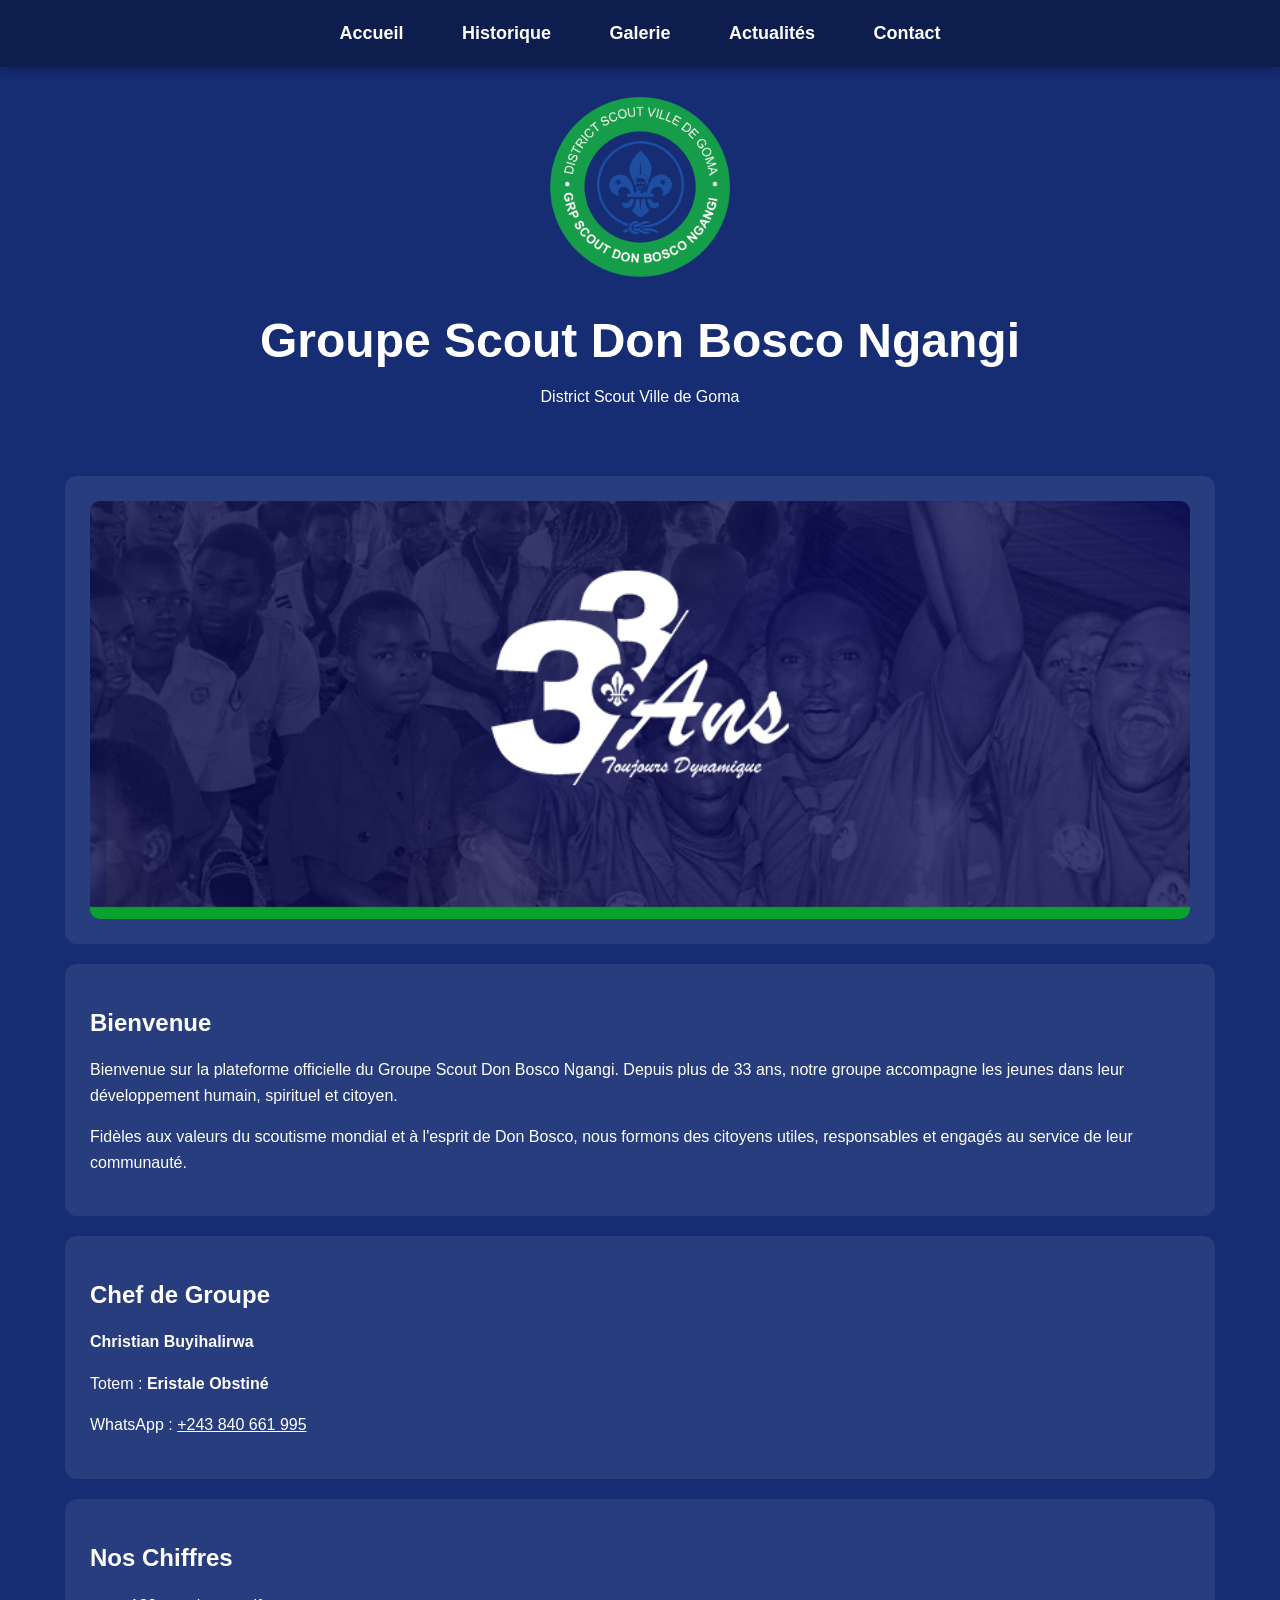
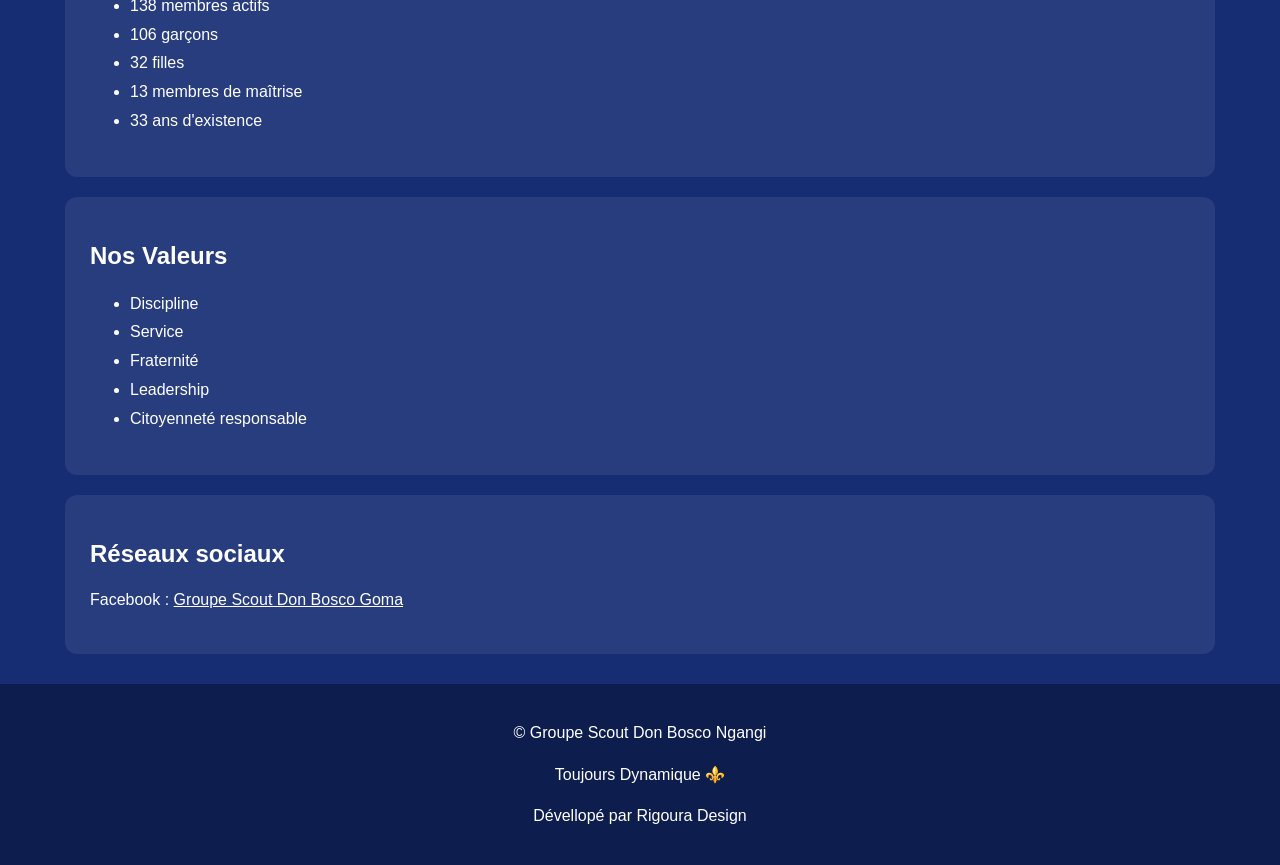
<file: index.html>
<!DOCTYPE html>
<html lang="fr">

<head>
    <meta charset="UTF-8">
    <meta name="viewport" content="width=device-width, initial-scale=1.0">
    <title>Groupe Scout Don Bosco Ngangi</title>

    <link rel="stylesheet" href="style.css">
</head>

<body>

<nav>
    <a href="index.html">Accueil</a>
    <a href="historique.html">Historique</a>
    <a href="galerie.html">Galerie</a>
    <a href="actualites.html">Actualités</a>
    <a href="contact.html">Contact</a>
</nav>

<header>

    <img src="logo.png" class="logo" alt="Logo GSDN">

    <h1>Groupe Scout Don Bosco Ngangi</h1>

    <p>District Scout Ville de Goma</p>

</header>

<section class="hero">

    <img src="banner.jpg" alt="33 ans du Groupe Scout Don Bosco Ngangi">

</section>

<section>

    <h2>Bienvenue</h2>

    <p>
        Bienvenue sur la plateforme officielle du Groupe Scout Don Bosco Ngangi.
        Depuis plus de 33 ans, notre groupe accompagne les jeunes dans leur
        développement humain, spirituel et citoyen.
    </p>

    <p>
        Fidèles aux valeurs du scoutisme mondial et à l'esprit de Don Bosco,
        nous formons des citoyens utiles, responsables et engagés au service
        de leur communauté.
    </p>

</section>

<section>

    <h2>Chef de Groupe</h2>

    <p>
        <strong>Christian Buyihalirwa</strong>
    </p>

    <p>
        Totem : <strong>Eristale Obstiné</strong>
    </p>

    <p>
        WhatsApp :
        <a href="https://wa.me/243840661995" style="color:white;">
            +243 840 661 995
        </a>
    </p>

</section>

<section>

    <h2>Nos Chiffres</h2>

    <ul>
        <li>138 membres actifs</li>
        <li>106 garçons</li>
        <li>32 filles</li>
        <li>13 membres de maîtrise</li>
        <li>33 ans d'existence</li>
    </ul>

</section>

<section>

    <h2>Nos Valeurs</h2>

    <ul>
        <li>Discipline</li>
        <li>Service</li>
        <li>Fraternité</li>
        <li>Leadership</li>
        <li>Citoyenneté responsable</li>
    </ul>

</section>

<section>

    <h2>Réseaux sociaux</h2>

    <p>
        Facebook :
        <a href="https://www.facebook.com/SCOUTDONBOSCOGOMA" target="_blank" style="color:white;">
            Groupe Scout Don Bosco Goma
        </a>
    </p>

</section>

<footer>

    <p>
        © Groupe Scout Don Bosco Ngangi
    </p>

    <p>
        Toujours Dynamique ⚜️
    </p>
    
    <p>
       Dévellopé par Rigoura Design
    </p>

</footer>

</body>

</html>
</file>
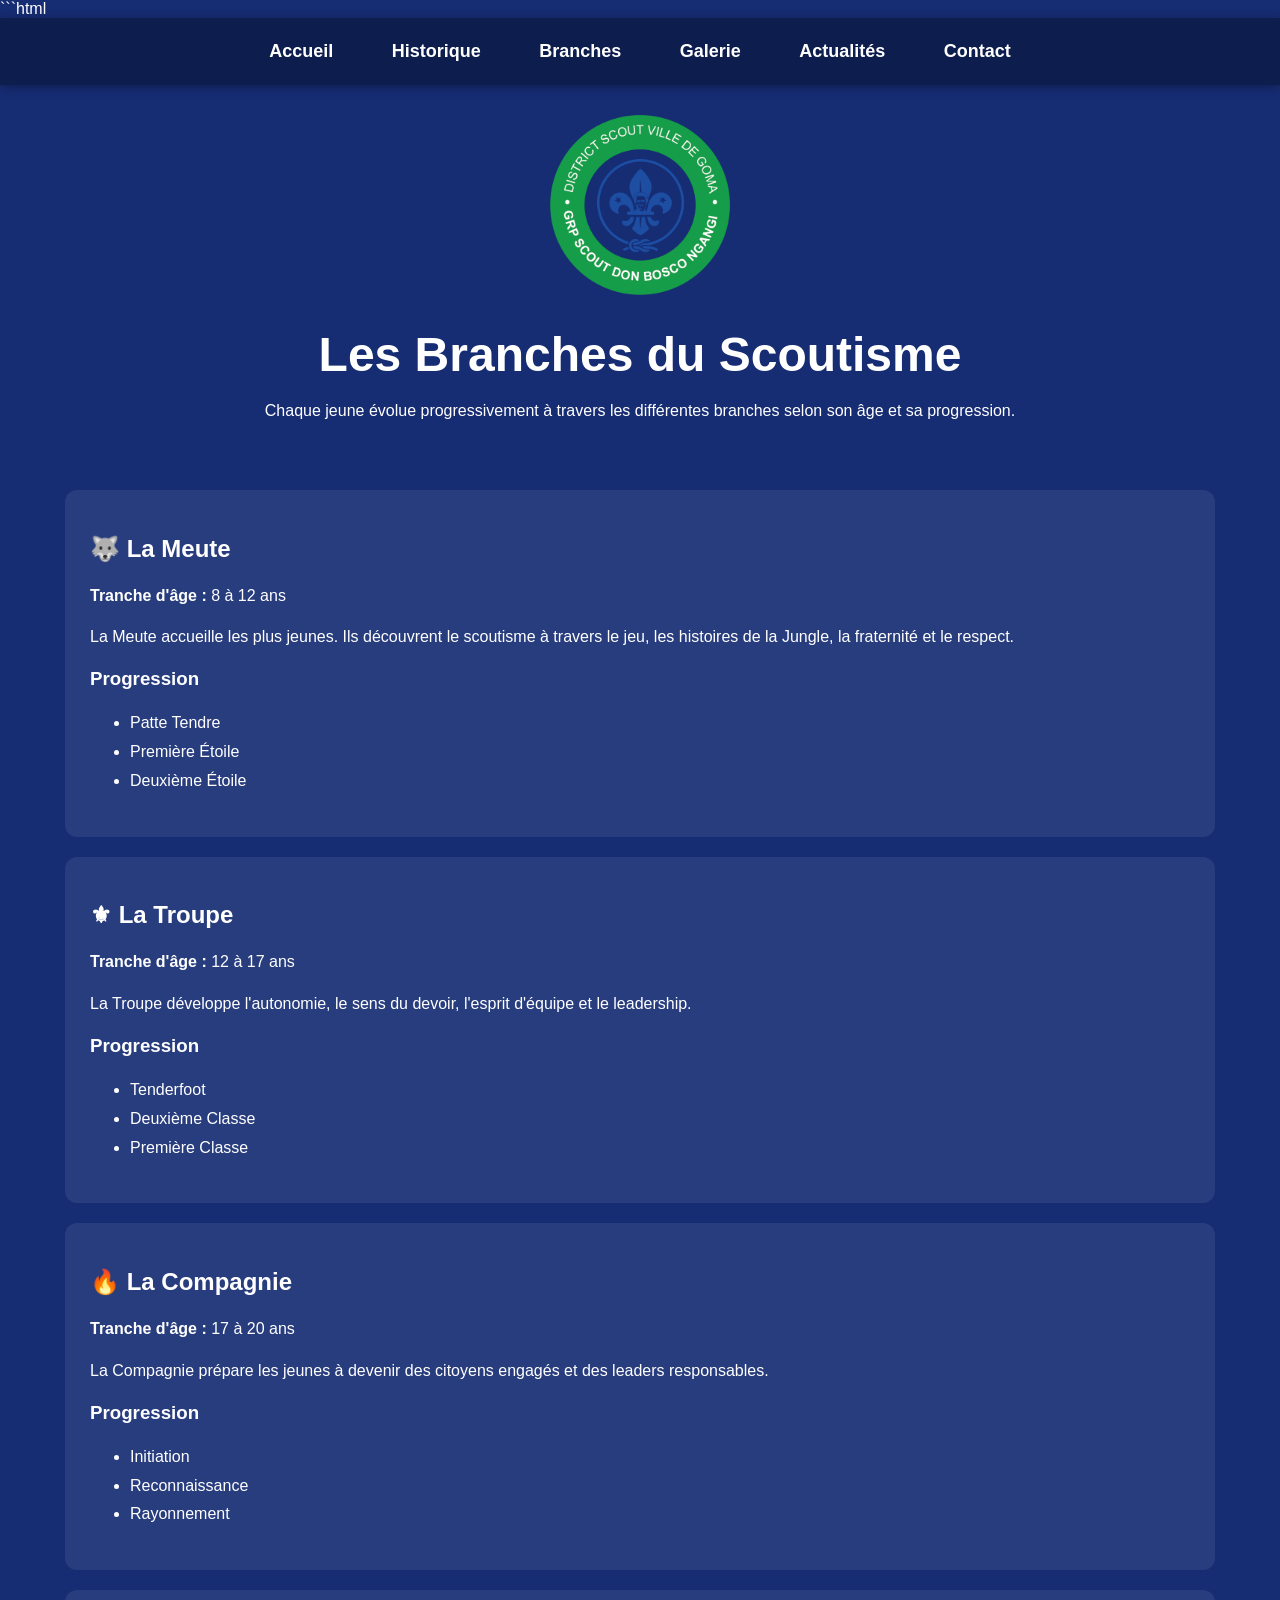
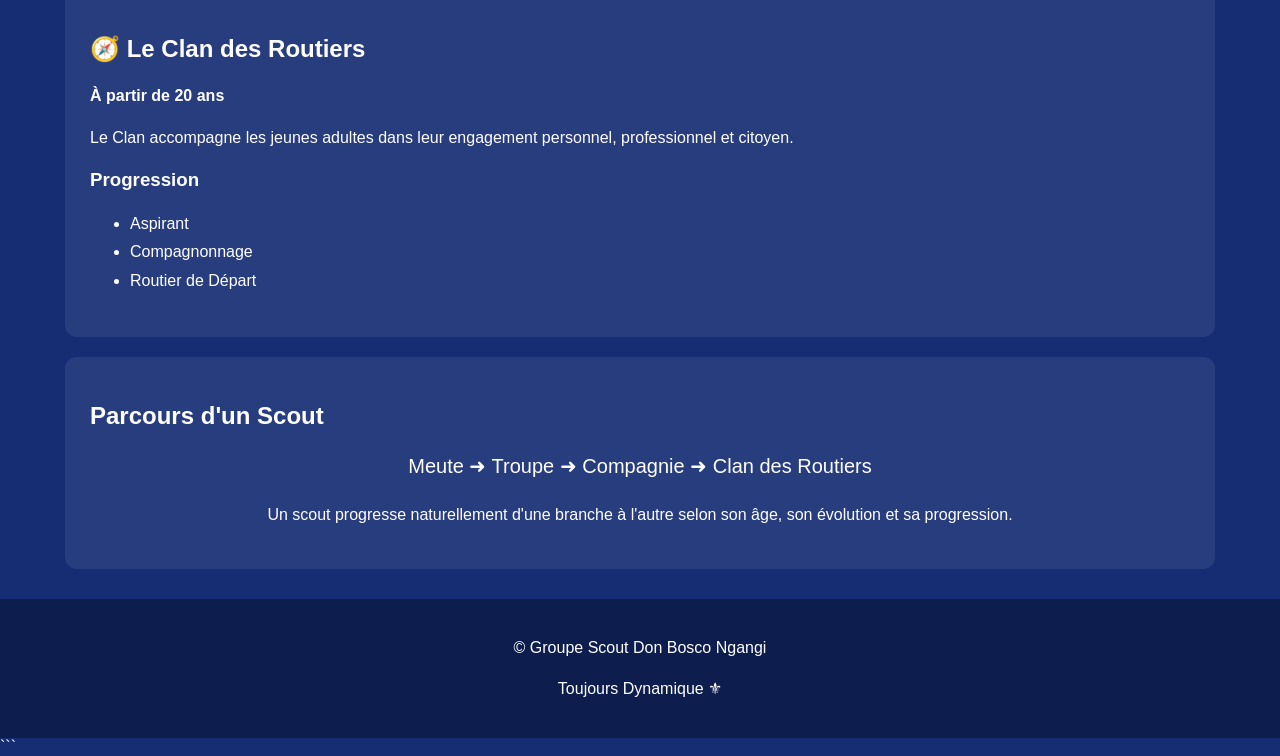
<file: branches.html>
```html
<!DOCTYPE html>
<html lang="fr">

<head>
    <meta charset="UTF-8">
    <meta name="viewport" content="width=device-width, initial-scale=1.0">
    <title>Branches | Groupe Scout Don Bosco Ngangi</title>

    <link rel="stylesheet" href="style.css">
</head>

<body>

<nav>
    <a href="index.html">Accueil</a>
    <a href="historique.html">Historique</a>
    <a href="branches.html" class="active">Branches</a>
    <a href="galerie.html">Galerie</a>
    <a href="actualites.html">Actualités</a>
    <a href="contact.html">Contact</a>
</nav>

<header>

    <img src="logo.png" class="logo" alt="Logo GSDN">

    <h1>Les Branches du Scoutisme</h1>

    <p>Chaque jeune évolue progressivement à travers les différentes branches selon son âge et sa progression.</p>

</header>

<section>

    <h2>🐺 La Meute</h2>

    <p><strong>Tranche d'âge :</strong> 8 à 12 ans</p>

    <p>La Meute accueille les plus jeunes. Ils découvrent le scoutisme à travers le jeu, les histoires de la Jungle, la fraternité et le respect.</p>

    <h3>Progression</h3>

    <ul>
        <li>Patte Tendre</li>
        <li>Première Étoile</li>
        <li>Deuxième Étoile</li>
    </ul>

</section>

<section>

    <h2>⚜ La Troupe</h2>

    <p><strong>Tranche d'âge :</strong> 12 à 17 ans</p>

    <p>La Troupe développe l'autonomie, le sens du devoir, l'esprit d'équipe et le leadership.</p>

    <h3>Progression</h3>

    <ul>
        <li>Tenderfoot</li>
        <li>Deuxième Classe</li>
        <li>Première Classe</li>
    </ul>

</section>

<section>

    <h2>🔥 La Compagnie</h2>

    <p><strong>Tranche d'âge :</strong> 17 à 20 ans</p>

    <p>La Compagnie prépare les jeunes à devenir des citoyens engagés et des leaders responsables.</p>

    <h3>Progression</h3>

    <ul>
        <li>Initiation</li>
        <li>Reconnaissance</li>
        <li>Rayonnement</li>
    </ul>

</section>

<section>

    <h2>🧭 Le Clan des Routiers</h2>

    <p><strong>À partir de 20 ans</strong></p>

    <p>Le Clan accompagne les jeunes adultes dans leur engagement personnel, professionnel et citoyen.</p>

    <h3>Progression</h3>

    <ul>
        <li>Aspirant</li>
        <li>Compagnonnage</li>
        <li>Routier de Départ</li>
    </ul>

</section>

<section>

    <h2>Parcours d'un Scout</h2>

    <p style="text-align:center;font-size:20px;">

        Meute

        ➜

        Troupe

        ➜

        Compagnie

        ➜

        Clan des Routiers

    </p>

    <p style="text-align:center;">
        Un scout progresse naturellement d'une branche à l'autre selon son âge, son évolution et sa progression.
    </p>

</section>

<footer>

    <p>© Groupe Scout Don Bosco Ngangi</p>

    <p>Toujours Dynamique ⚜</p>

</footer>

</body>

</html>
```
</file>
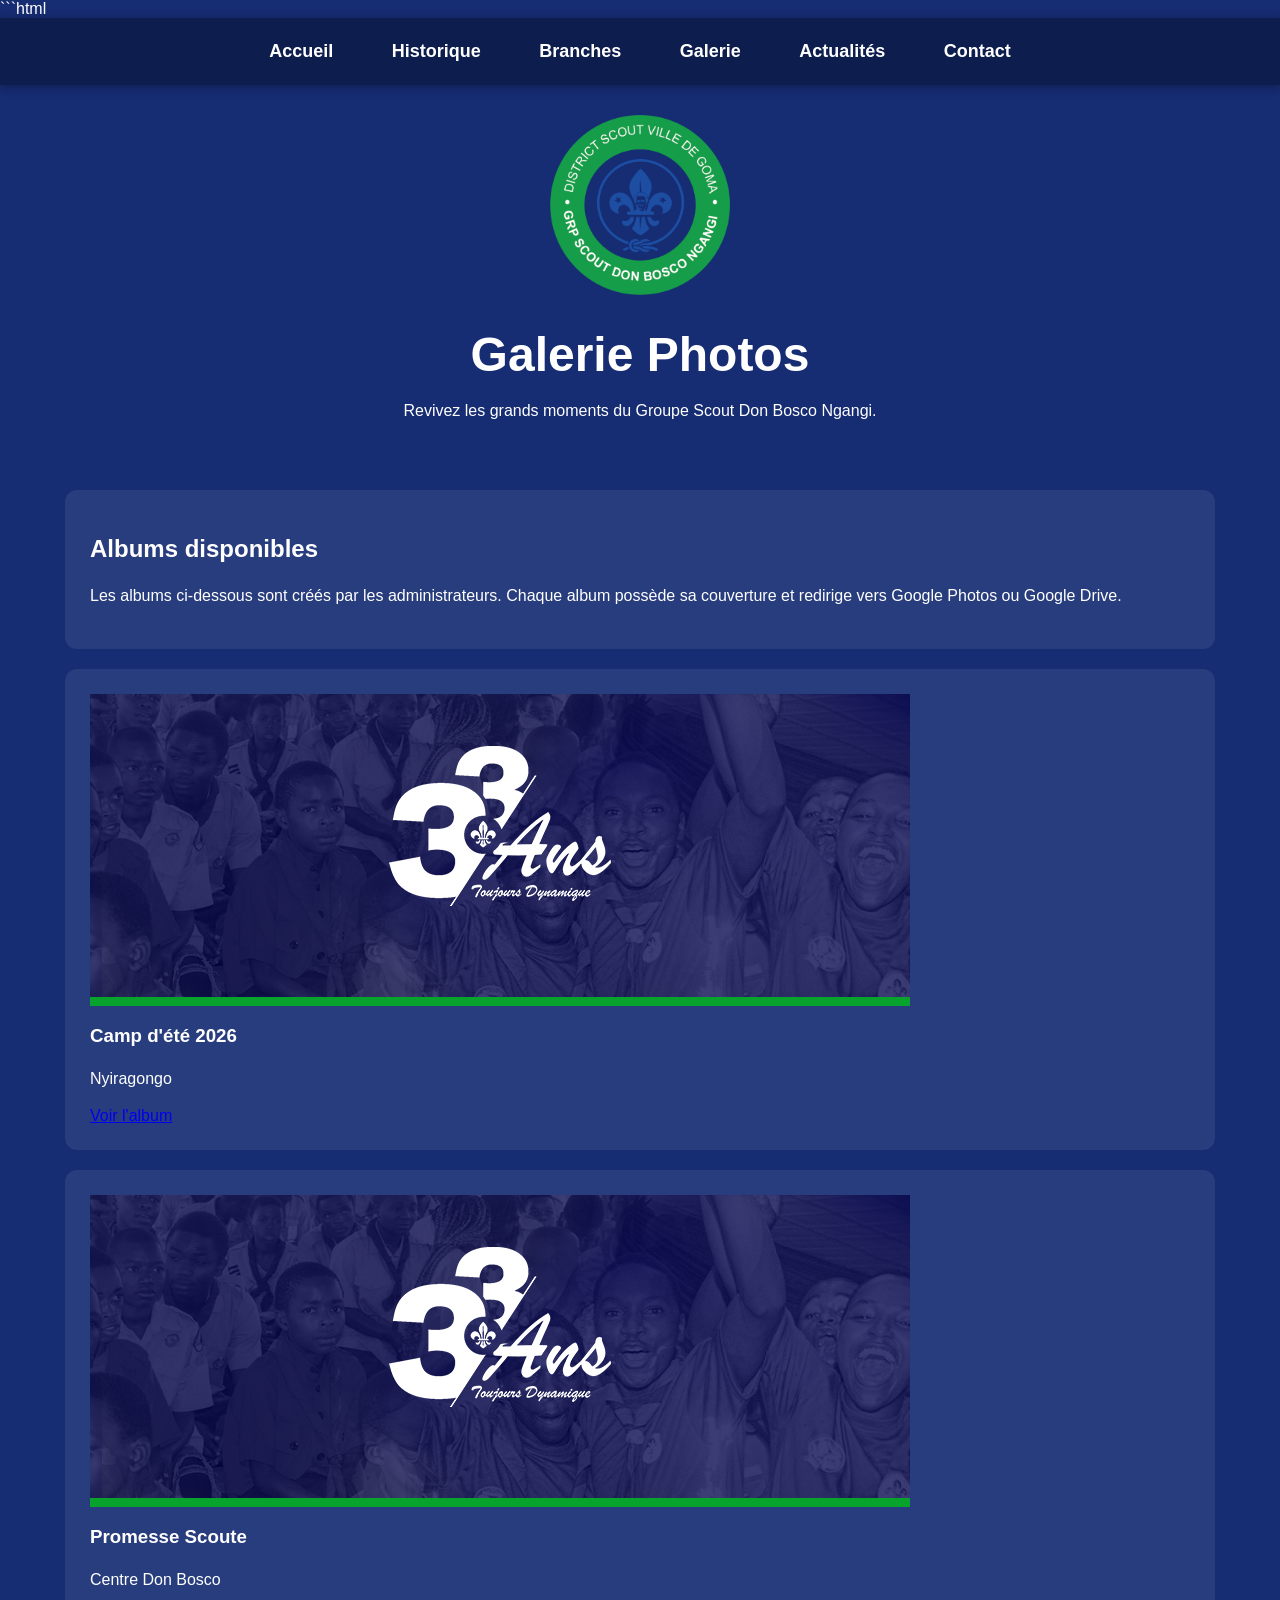
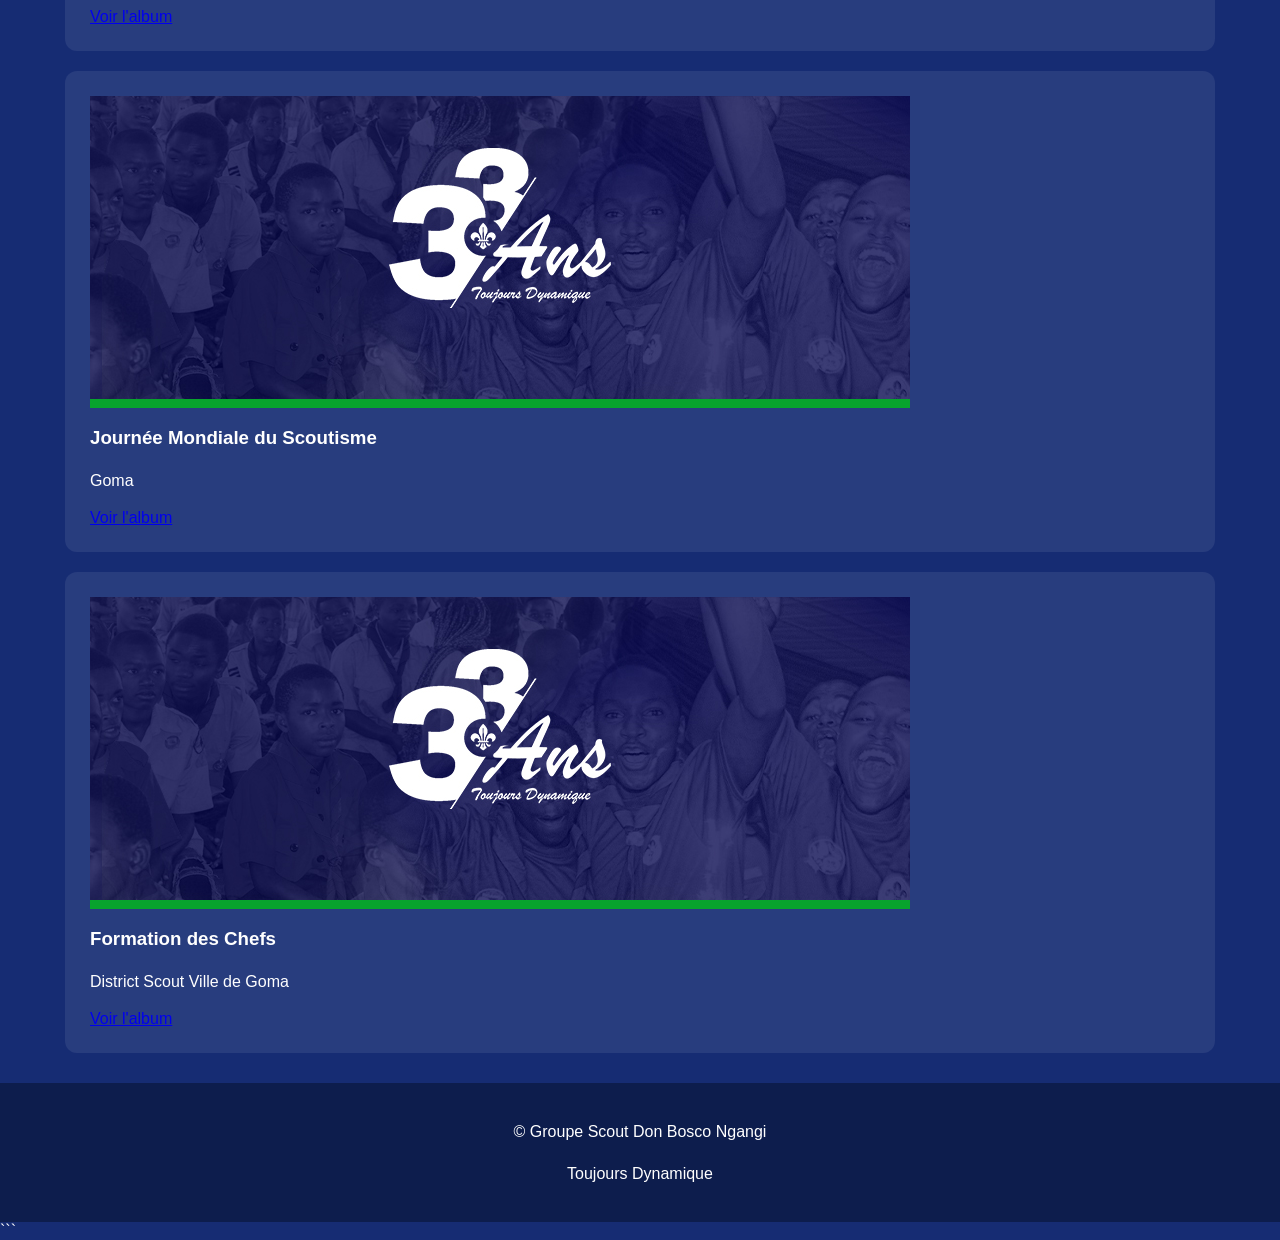
<file: galerie.html>
```html
<!DOCTYPE html>
<html lang="fr">

<head>

<meta charset="UTF-8">

<meta name="viewport" content="width=device-width, initial-scale=1.0">

<title>Galerie | Groupe Scout Don Bosco Ngangi</title>

<link rel="stylesheet" href="style.css">

</head>

<body>

<nav>

<a href="index.html">Accueil</a>

<a href="historique.html">Historique</a>

<a href="branches.html">Branches</a>

<a href="galerie.html" class="active">Galerie</a>

<a href="actualites.html">Actualités</a>

<a href="contact.html">Contact</a>

</nav>

<header>

<img src="logo.png" class="logo">

<h1>Galerie Photos</h1>

<p>Revivez les grands moments du Groupe Scout Don Bosco Ngangi.</p>

</header>

<section>

<h2>Albums disponibles</h2>

<p>

Les albums ci-dessous sont créés par les administrateurs.

Chaque album possède sa couverture et redirige vers Google Photos ou Google Drive.

</p>

</section>

<section>

<div class="album">

<img src="banner.jpg" class="album-cover">

<h3>Camp d'été 2026</h3>

<p>Nyiragongo</p>

<a href="https://photos.app.goo.gl/vTgACkCp1uBnrWHcA" class="btn">Voir l'album</a>

</div>

</section>

<section>

<div class="album">

<img src="banner.jpg" class="album-cover">

<h3>Promesse Scoute</h3>

<p>Centre Don Bosco</p>

<a href="#" class="btn">Voir l'album</a>

</div>

</section>

<section>

<div class="album">

<img src="banner.jpg" class="album-cover">

<h3>Journée Mondiale du Scoutisme</h3>

<p>Goma</p>

<a href="#" class="btn">Voir l'album</a>

</div>

</section>

<section>

<div class="album">

<img src="banner.jpg" class="album-cover">

<h3>Formation des Chefs</h3>

<p>District Scout Ville de Goma</p>

<a href="#" class="btn">Voir l'album</a>

</div>

</section>

<footer>

<p>

© Groupe Scout Don Bosco Ngangi

</p>

<p>

Toujours Dynamique

</p>

</footer>

</body>

</html>
```
</file>
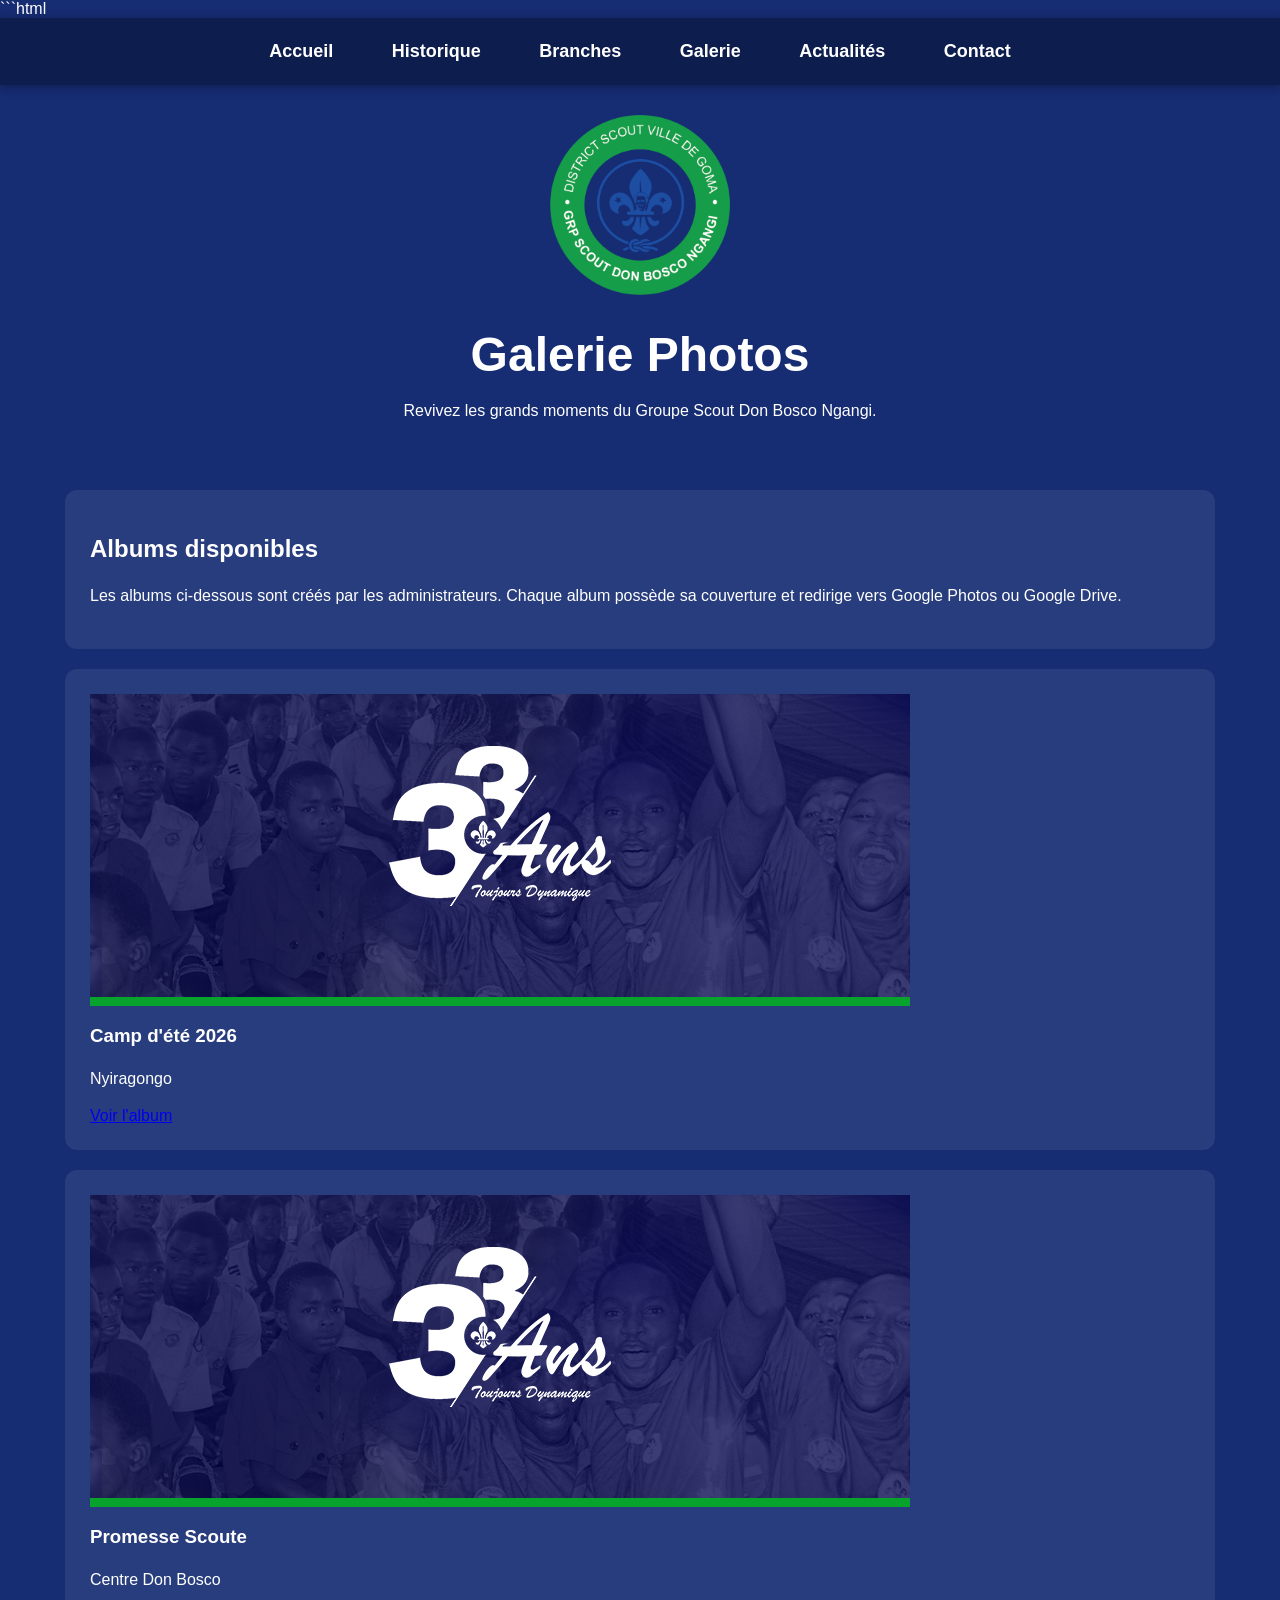
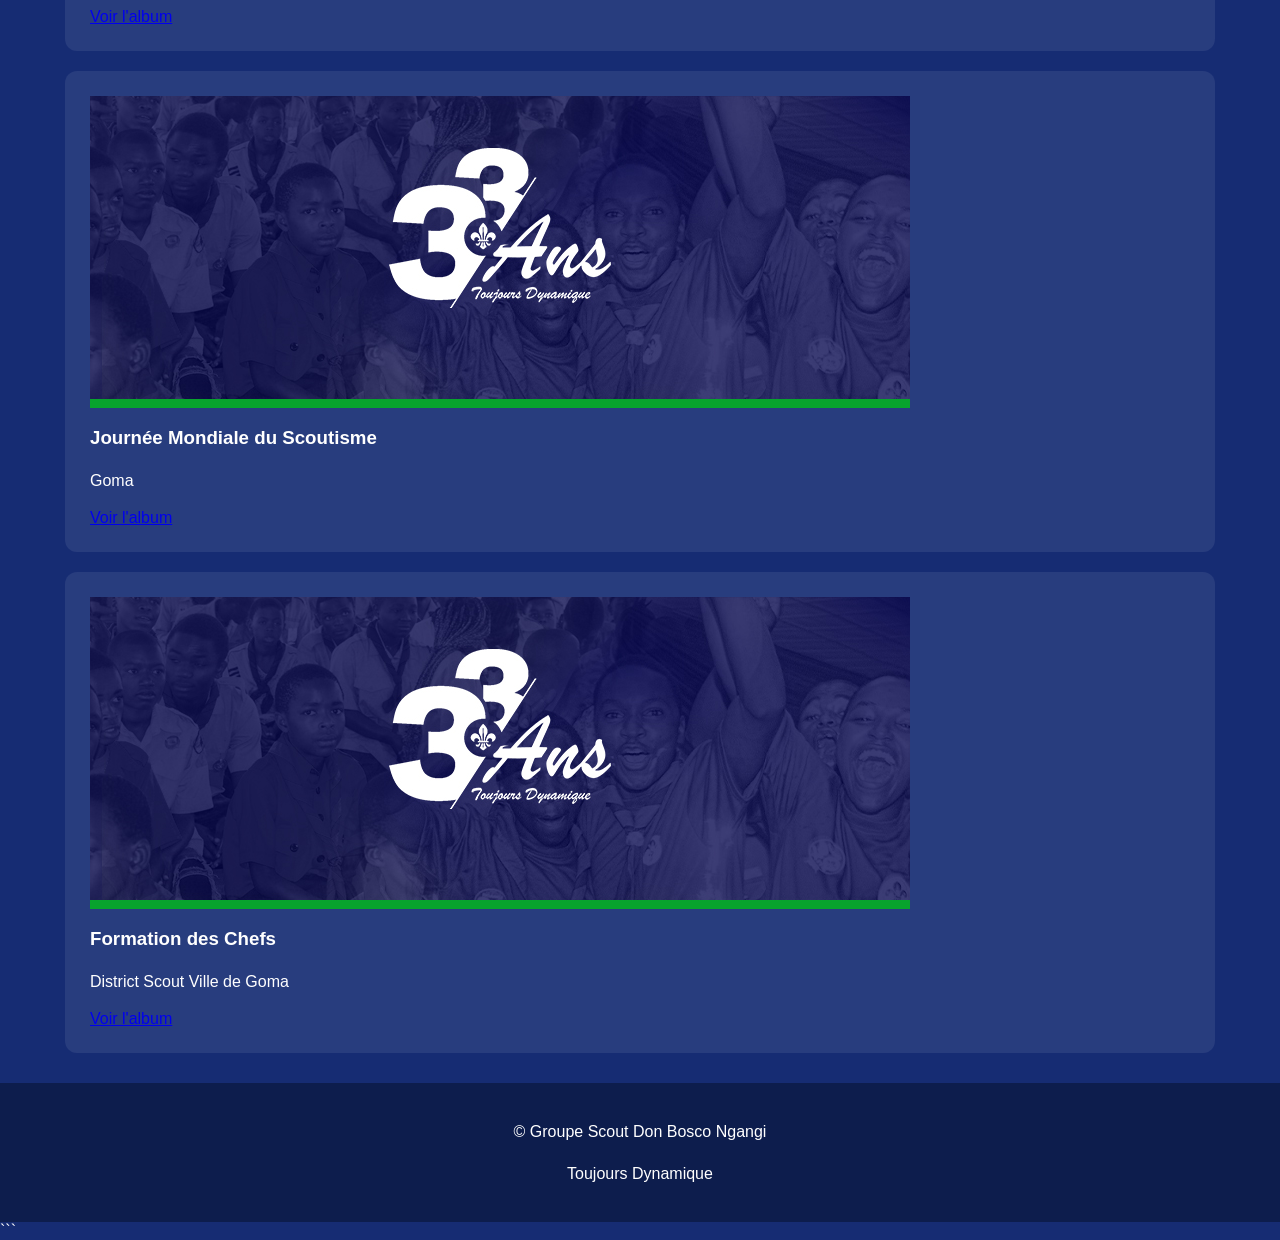
<file: galeries.html>
```html
<!DOCTYPE html>
<html lang="fr">

<head>

<meta charset="UTF-8">

<meta name="viewport" content="width=device-width, initial-scale=1.0">

<title>Galerie | Groupe Scout Don Bosco Ngangi</title>

<link rel="stylesheet" href="style.css">

</head>

<body>

<nav>

<a href="index.html">Accueil</a>

<a href="historique.html">Historique</a>

<a href="branches.html">Branches</a>

<a href="galerie.html" class="active">Galerie</a>

<a href="actualites.html">Actualités</a>

<a href="contact.html">Contact</a>

</nav>

<header>

<img src="logo.png" class="logo">

<h1>Galerie Photos</h1>

<p>Revivez les grands moments du Groupe Scout Don Bosco Ngangi.</p>

</header>

<section>

<h2>Albums disponibles</h2>

<p>

Les albums ci-dessous sont créés par les administrateurs.

Chaque album possède sa couverture et redirige vers Google Photos ou Google Drive.

</p>

</section>

<section>

<div class="album">

<img src="banner.jpg" class="album-cover">

<h3>Camp d'été 2026</h3>

<p>Nyiragongo</p>

<a href="https://photos.app.goo.gl/vTgACkCp1uBnrWHcA">Voir l'album</a>

</div>

</section>

<section>

<div class="album">

<img src="banner.jpg" class="album-cover">

<h3>Promesse Scoute</h3>

<p>Centre Don Bosco</p>

<a href="#">Voir l'album</a>

</div>

</section>

<section>

<div class="album">

<img src="banner.jpg" class="album-cover">

<h3>Journée Mondiale du Scoutisme</h3>

<p>Goma</p>

<a href="#">Voir l'album</a>

</div>

</section>

<section>

<div class="album">

<img src="banner.jpg" class="album-cover">

<h3>Formation des Chefs</h3>

<p>District Scout Ville de Goma</p>

<a href="#">Voir l'album</a>

</div>

</section>

<footer>

<p>

© Groupe Scout Don Bosco Ngangi

</p>

<p>

Toujours Dynamique

</p>

</footer>

</body>

</html>
```
</file>
<file: style.css>
body{
    margin:0;
    padding:0;
    font-family:Arial, sans-serif;
    background:#162c73;
    color:white;
}

nav{
    background:#0d1d4d;
    padding:15px;
    text-align:center;
    position:sticky;
    top:0;
    z-index:1000;
    box-shadow:0 2px 10px rgba(0,0,0,0.3);
}

nav a{
    color:white;
    text-decoration:none;
    margin:0 15px;
    font-weight:700;
    font-size:18px;
    display:inline-block;
    padding:8px 12px;
    border-radius:6px;
    transition:0.3s;
}

nav a:hover{
    background:#59c45b;
    color:white;
}

nav a:visited{
    color:white;
}

header{
    text-align:center;
    padding:30px;
}

.logo{
    width:180px;
    max-width:80%;
}

.hero img{
    width:100%;
    display:block;
    border-radius:10px;
}

section{
    max-width:1100px;
    margin:20px auto;
    padding:25px;
    background:rgba(255,255,255,0.08);
    border-radius:12px;
}

h1{
    font-size:3rem;
    margin-bottom:10px;
}

h2{
    color:white;
}

p{
    line-height:1.6;
}

ul{
    line-height:1.8;
}

footer{
    text-align:center;
    padding:20px;
    margin-top:30px;
    background:#0d1d4d;
}

/* ===========================
   VERSION MOBILE
=========================== */

@media (max-width:768px){

    nav{

        display:flex;

        justify-content:center;

        align-items:center;

        flex-wrap:wrap;

        gap:8px;

        padding:12px;

    }

    nav a{

        display:inline-flex;

        justify-content:center;

        align-items:center;

        padding:10px 16px;

        margin:0;

        font-size:15px;

        font-weight:700;

        border-radius:8px;

    }

    header{

        padding:20px;

    }

    .logo{

        width:150px;

    }

    h1{

        font-size:2.2rem;

    }

    h2{

        font-size:1.6rem;

    }

    p{

        font-size:16px;

    }

    section{

        margin:15px;

        padding:20px;

    }

    .album{

        margin-bottom:25px;

    }

    .album-cover{

        width:100%;

        border-radius:10px;

    }

    .btn{

        width:100%;

        text-align:center;

        box-sizing:border-box;

    }

}
}
/* ===========================
   BOUTON PROFESSIONNEL
=========================== */

.btn{

    display:inline-block;

    margin-top:15px;

    padding:12px 28px;

    background:#2fa84f;

    color:#ffffff !important;

    text-decoration:none;

    font-weight:bold;

    font-size:16px;

    border-radius:30px;

    transition:0.3s;

    box-shadow:0 5px 15px rgba(0,0,0,.35);

}

.btn:hover{

    background:#ffffff;

    color:#162c73 !important;

    transform:translateY(-3px);

}
</file>
